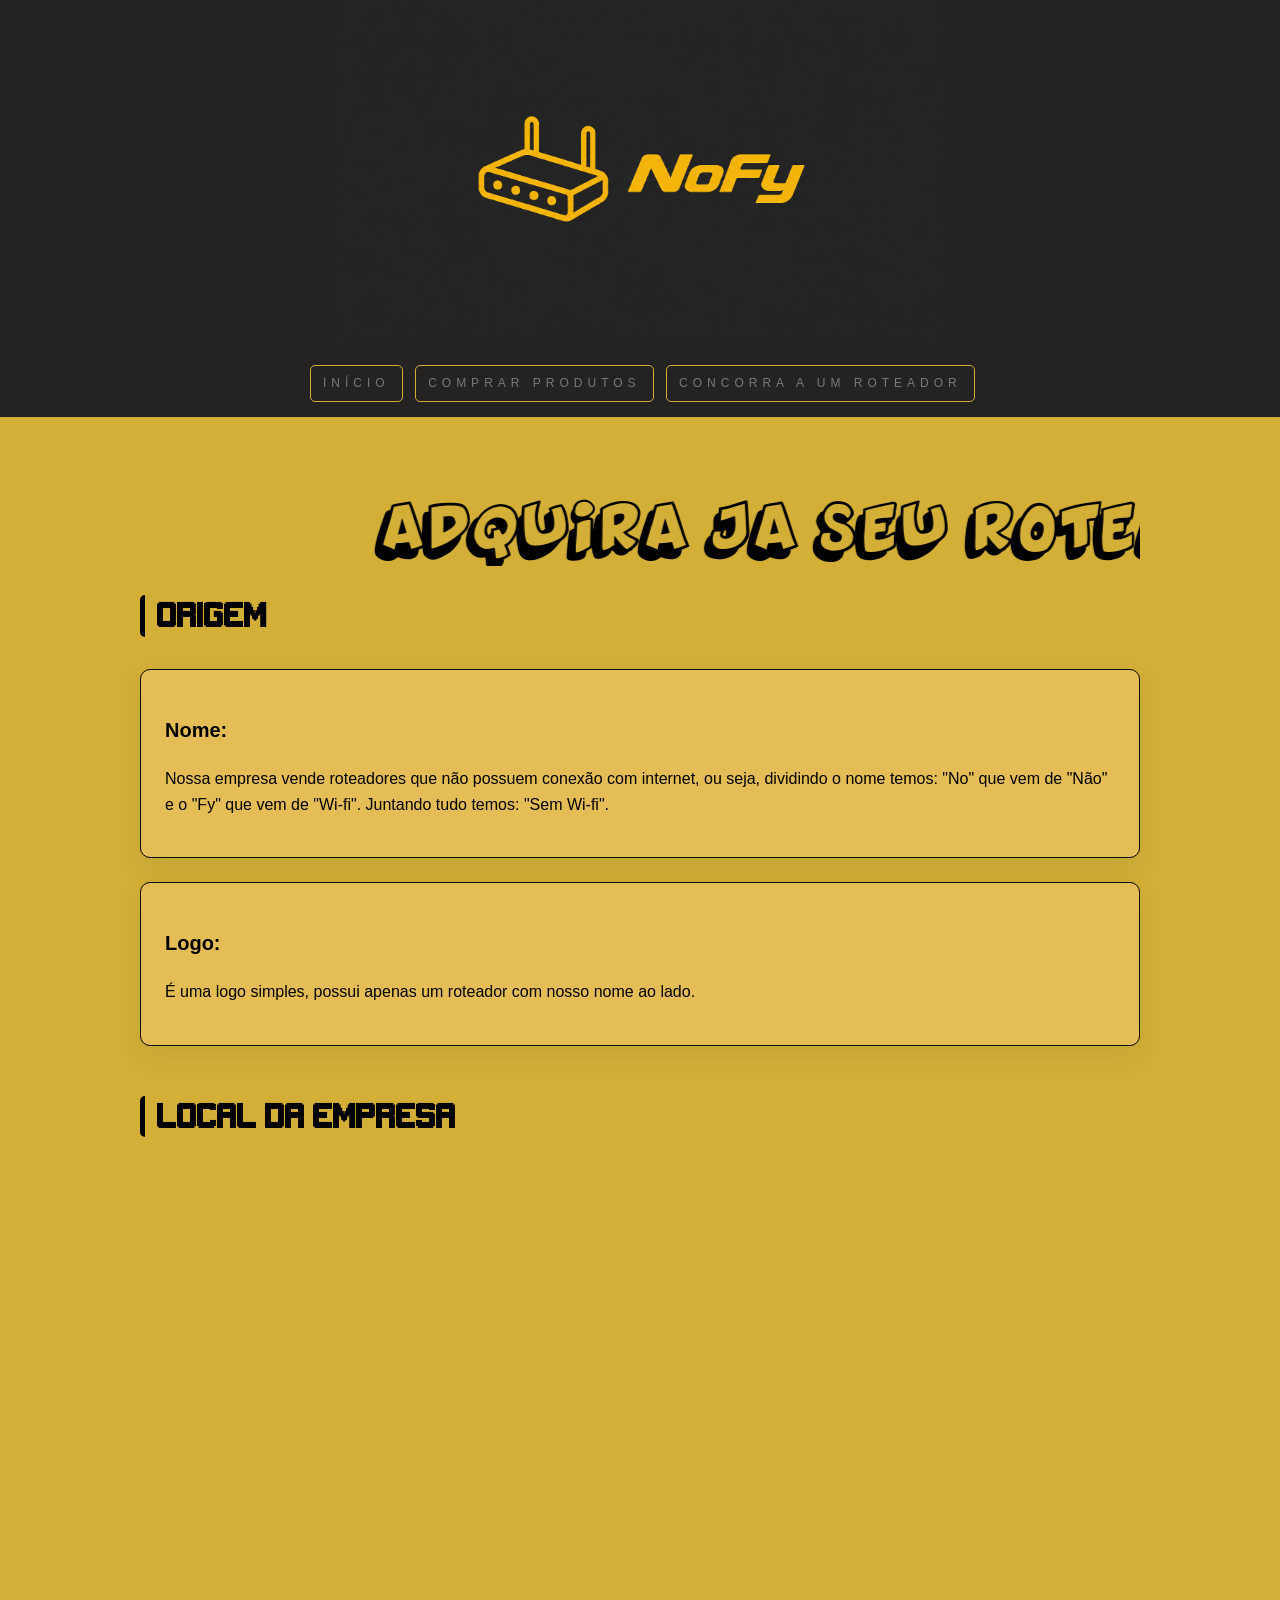
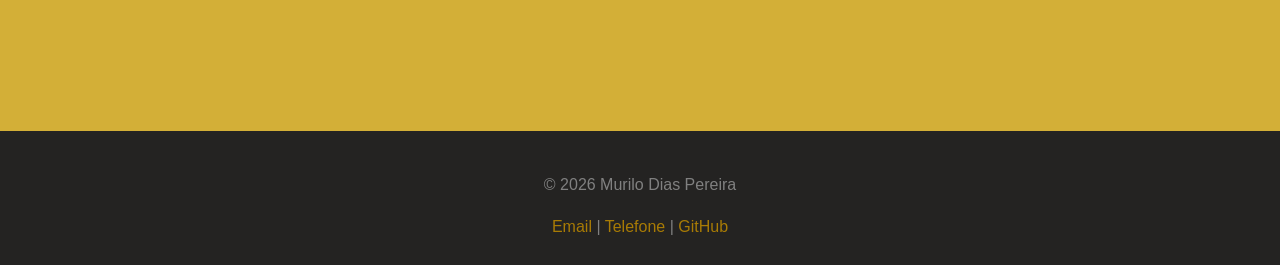
<file: index.html>
<!DOCTYPE html>
<html lang="pt-br">

<head>
    <meta charset="UTF-8">
    <meta name="viewport" content="width=device-width, initial-scale=1.0">
    <title>NoFy</title>
    <link rel="stylesheet" href="./style/style.css">
</head>

<body>
    <header class="cabecalho">
        <div class="container">

            <div align="center"> <img src="./img/Logo NoFy Dourado em Fundo Grafite.png" alt="Logo" width="600"> </div>

            <nav class="menu-principal">
                <ul class="menu-lista">
                    <li><a class="menu-link" href="index.html">Início</a></li>
                    <li><a class="menu-link" href="./pages/compra.html">Comprar Produtos</a></li>
                    <li><a class="menu-link" href="./pages/formulario.html">Concorra a um roteador</a></li>
                </ul>
            </nav>
        </div>
    </header>
    <main>
        <section class="secao">
            <div class="container">
                <marquee class="mensagem-rapida" behavior="alternate" scrollamount="6" width="1000">
                    <font size="7">
                        ADQUIRA JA SEU ROTEADOR!
                    </font>
                </marquee>

                <h2 class="titulo-secao">ORIGEM</h2>

                <div class="grade-cards">
                    <article class="card">
                        <h3>Nome:</h3>
                        <p>Nossa empresa vende roteadores que não possuem conexão com internet, ou seja, dividindo o
                            nome temos: "No" que vem de "Não" e o "Fy" que vem de "Wi-fi". Juntando tudo temos: "Sem
                            Wi-fi". </p>
                    </article>
                    <article class="card">
                        <h3>Logo:</h3>
                        <p>É uma logo simples, possui apenas um roteador com nosso nome ao lado.</p>
                    </article>
                </div>

                <h2 class="titulo-secao">LOCAL DA EMPRESA</h2>
                <div class="mapa">
                    <iframe
                        src="https://www.google.com/maps/embed?pb=!1m18!1m12!1m3!1d3658.690374379596!2d-47.47107362489293!3d-23.50765937883664!2m3!1f0!2f0!3f0!3m2!1i1024!2i768!4f13.1!3m3!1m2!1s0x94c58aeaa2555c8d%3A0x9a73912099883b51!2sSesi%20123%20Centro%20Educacional!5e0!3m2!1spt-BR!2sbr!4v1795540387265!5m2!1spt-BR!2sbr"
                        width="600" height="450" style="border:0;" allowfullscreen="" loading="lazy"
                        referrerpolicy="strict-origin-when-cross-origin"></iframe>
                </div>
            </div>
        </section>
    </main>
    <footer class="rodape">
        <div class="container">
            <p>&copy; 2026 Murilo Dias Pereira</p>

            <adress>
                <a href="mailto:pereiramurilodias@gmail.com">Email</a>
                <span> | </span>
                <a href="tel:+5515987654321">Telefone</a>
                <span> | </span>
                <a href="https://github.com/MuriloDias10" target="_blank">GitHub</a>
            </adress>

        </div>
    </footer>
</body>

</html>
</file>
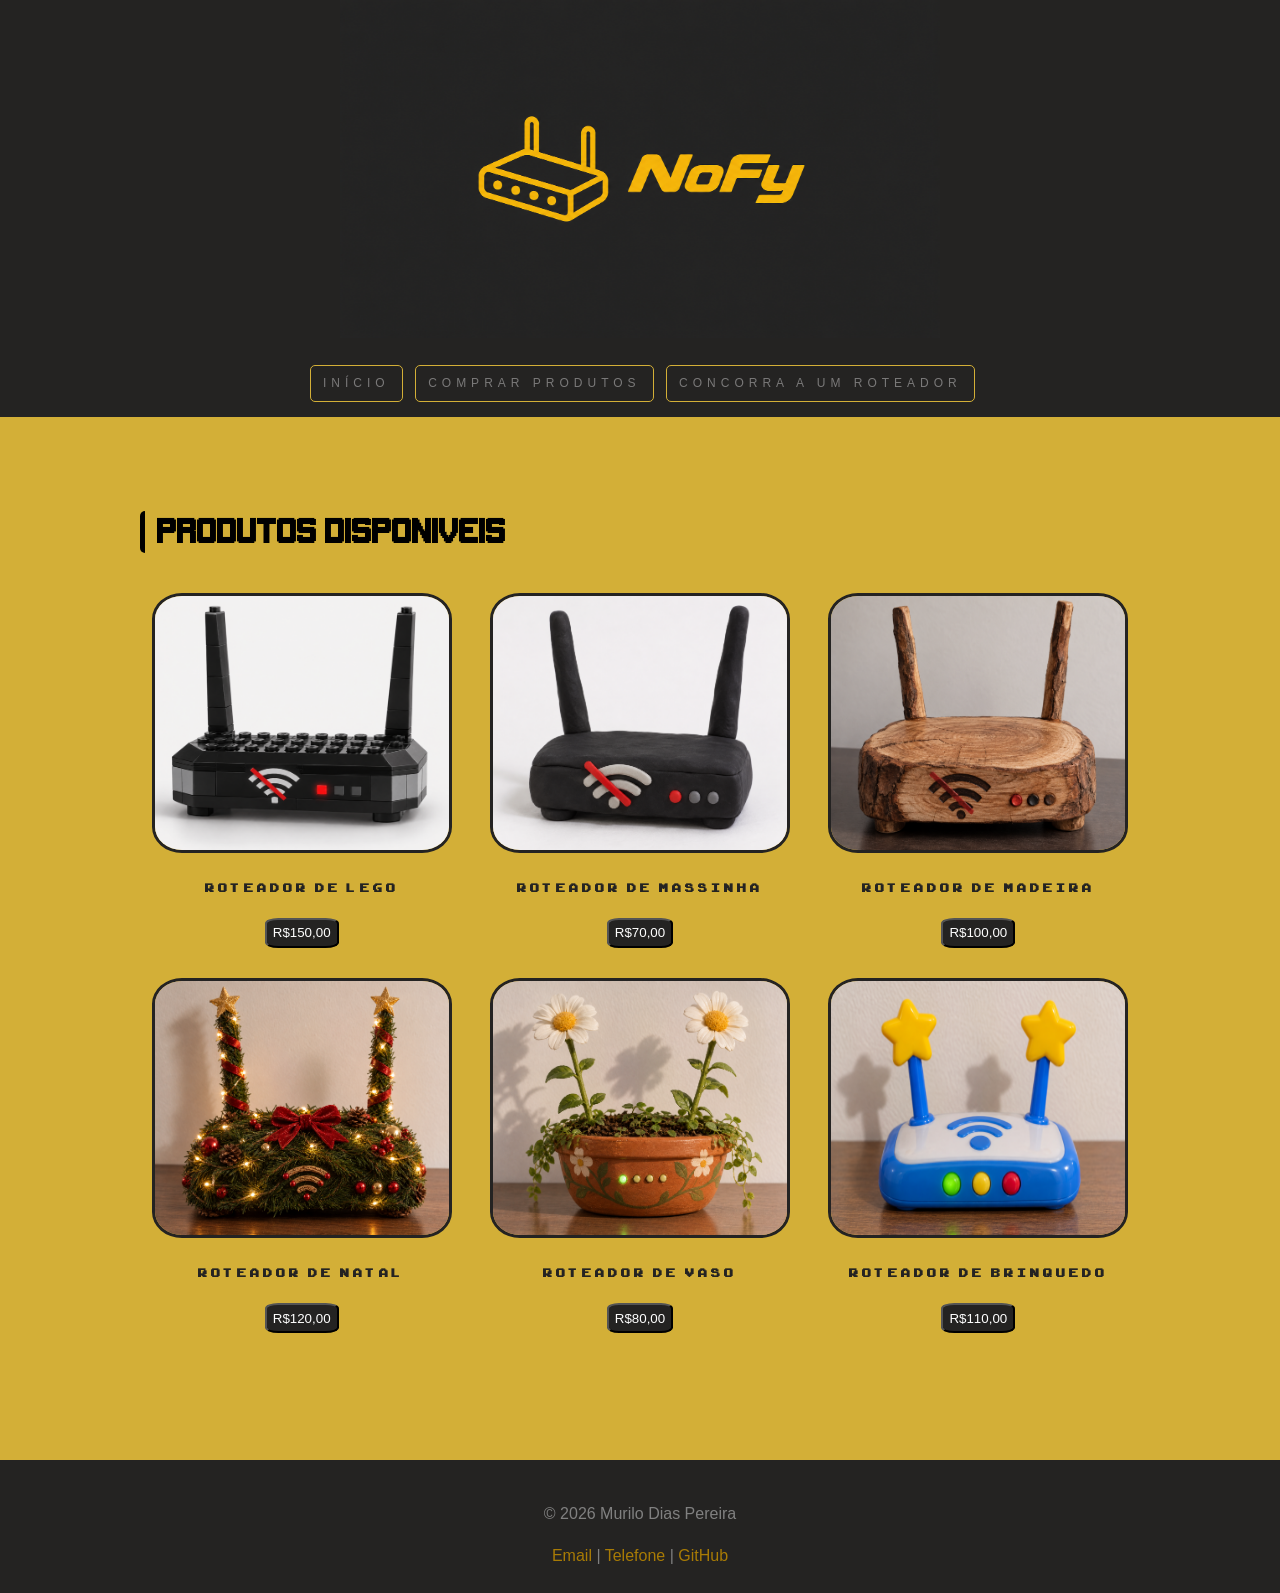
<file: pages/compra.html>
<!DOCTYPE html>
<html lang="pt-br">

<head>
    <meta charset="UTF-8">
    <meta name="viewport" content="width=device-width, initial-scale=1.0">
    <title>NoFy</title>
    <link rel="stylesheet" href="../style/style.css">
    <link rel="stylesheet" href="../style/style-compra.css">
</head>

<body>
    <header class="cabecalho">
        <div class="container">

            <div align="center"> <img src="../img/Logo NoFy Dourado em Fundo Grafite.png" alt="Logo" width="600"> </div>

            <nav class="menu-principal">
                <ul class="menu-lista">
                    <li><a class="menu-link" href="../index.html">Início</a></li>
                    <li><a class="menu-link" href="./compra.html">Comprar Produtos</a></li>
                    <li><a class="menu-link" href="./formulario.html">Concorra a um roteador</a></li>
                </ul>
            </nav>
        </div>
    </header>
    <main>
        <section class="secao">
            <div class="container">
                <h2 class="titulo-secao">PRODUTOS DISPONIVEIS</h2>

                <section class="roteador">
                    <article class="roteador-card">
                        <img class="imagem" src="../img/lego.png" alt="Roteador de Lego">
                        <p class="roteador-tittle">Roteador de Lego</p>
                        <button class="roteador-text">R$150,00 </button>
                    </article>

                    <article class="roteador-card">
                        <img class="imagem" src="../img/massinha.png" alt="Roteador de Massinha">
                        <p class="roteador-tittle">Roteador de Massinha</p>
                        <button class="roteador-text">R$70,00</button>
                    </article>

                    <article class="roteador-card">
                        <img class="imagem" src="../img/madeira.png" alt="Roteador de Madeira">
                        <p class="roteador-tittle">Roteador de Madeira</p>
                        <button class="roteador-text">R$100,00</button>
                    </article>

                    <article class="roteador-card">
                        <img class="imagem" src="../img/natal.png" alt="Roteador de Natal">
                        <p class="roteador-tittle">Roteador de Natal</p>
                        <button class="roteador-text">R$120,00</button>
                    </article>

                    <article class="roteador-card">
                        <img class="imagem" src="../img/vaso-de-flor.png" alt="Roteador de Vaso de Flor">
                        <p class="roteador-tittle">Roteador de Vaso</p>
                        <button class="roteador-text">R$80,00</button>
                    </article>

                    <article class="roteador-card">
                        <img class="imagem" src="../img/brinquedo.png" alt="Roteador de Brinquedo">
                        <p class="roteador-tittle">Roteador de Brinquedo</p>
                        <button class="roteador-text">R$110,00</button>
                    </article>

                </section>
            </div>
        </section>
    </main>
    <footer class="rodape">
        <div class="container">
            <p>&copy; 2026 Murilo Dias Pereira</p>

            <adress>
                <a href="mailto:pereiramurilodias@gmail.com">Email</a>
                <span> | </span>
                <a href="tel:+5515987654321">Telefone</a>
                <span> | </span>
                <a href="https://github.com/MuriloDias10" target="_blank">GitHub</a>
            </adress>

        </div>
    </footer>
</body>

</html>
</file>
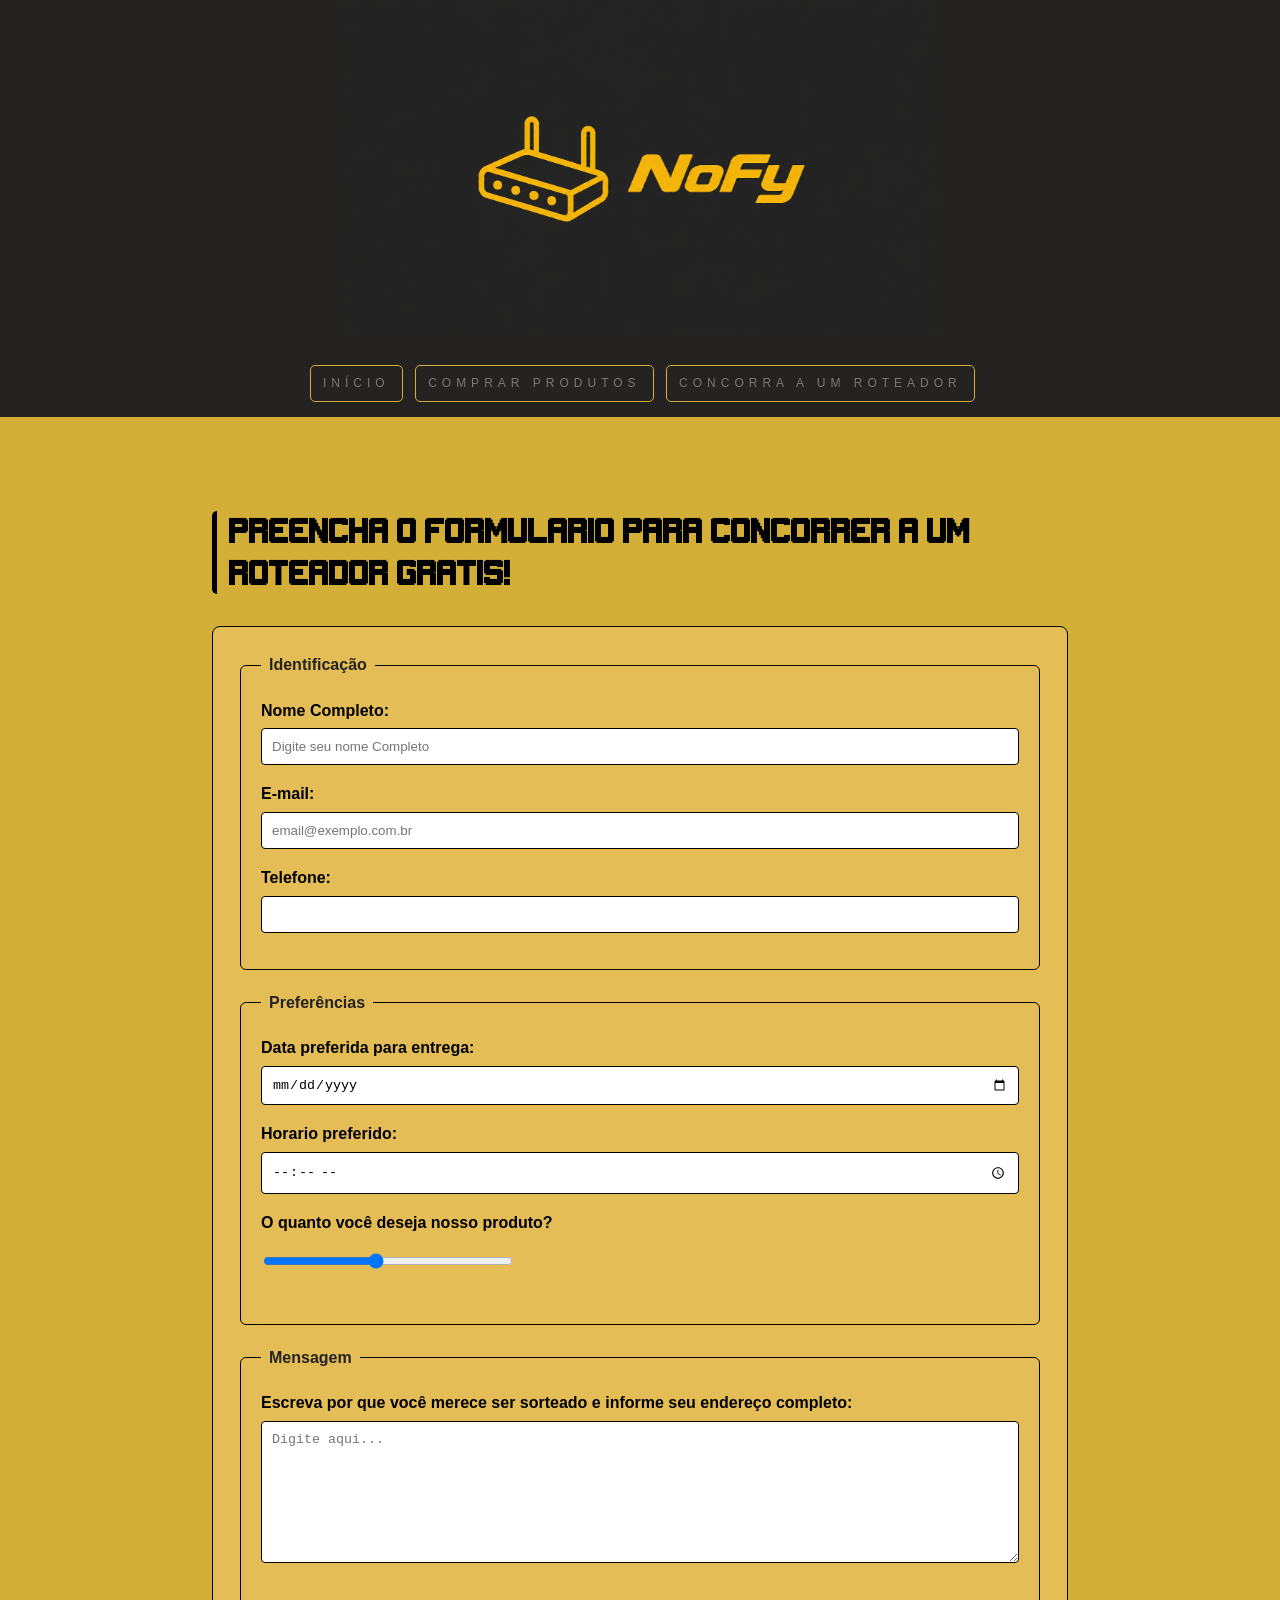
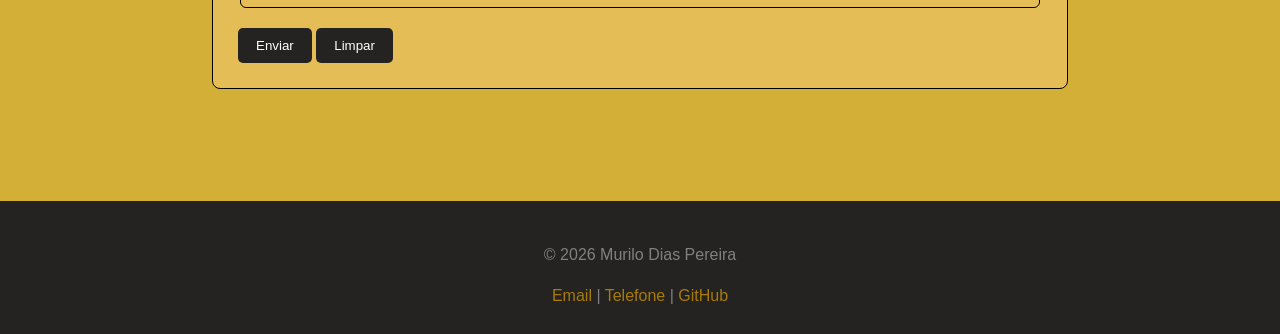
<file: pages/formulario.html>
<!DOCTYPE html>
<html lang="pt-br">

<head>
    <meta charset="UTF-8">
    <meta name="viewport" content="width=device-width, initial-scale=1.0">
    <title>NoFy</title>
    <link rel="stylesheet" href="../style/style.css">
    <link rel="stylesheet" href="../style/style-formulario.css">
</head>

<body>
    <header class="cabecalho">
        <div class="container">

            <div align="center"> <img src="../img/Logo NoFy Dourado em Fundo Grafite.png" alt="Logo" width="600"> </div>

            <nav class="menu-principal">
                <ul class="menu-lista">
                    <li><a class="menu-link" href="../index.html">Início</a></li>
                    <li><a class="menu-link" href="./compra.html">Comprar Produtos</a></li>
                    <li><a class="menu-link" href="./formulario.html">Concorra a um roteador</a></li>
                </ul>
            </nav>
        </div>
    </header>
    <main class="container">
        <section class="secao">
            <h2 class="titulo-secao">Preencha o formulario para concorrer a um roteador gratis!</h2>

            <form class="formulario" action="#" method="post">
                <fieldset>
                    <legend>Identificação</legend>

                    <div class="campo-formulario">
                        <label for="none">Nome Completo:</label>
                        <input type="text" id="nome" name="nome" placeholder="Digite seu nome Completo" minlength="3"
                            maxlength="80" required>

                    </div>
                    <div class="campo-formulario">
                        <label for="email">E-mail:</label>
                        <input type="email" id="email" name="email" placeholder="email@exemplo.com.br" required>
                    </div>
                    <div class="campo-formulario">
                        <label for="telefone">Telefone:</label>
                        <input type="tel" name="telefone" id="telefone">
                    </div>
                </fieldset>
                <fieldset>
                    <legend>Preferências</legend>

                    <div class="campo-formulario">
                        <label for="data">Data preferida para entrega:</label>
                        <input type="date" id="data" name="data">
                    </div>

                    <div class="campo-formulario">
                        <label for="horario">Horario preferido:</label>
                        <input type="time" name="horario" id="horario">
                    </div>

                    <div class="campo-formulario">
                        <label for="urgencia">O quanto você deseja nosso produto?</label>
                        <input type="range" id="urgencia" name="urgencia" min="1" max="10" value="5">
                    </div>
                </fieldset>
                <fieldset>
                    <legend>Mensagem</legend>

                    <div class="campo-formulario">
                        <label for="mensagem">Escreva por que você merece ser sorteado e informe seu endereço
                            completo:</label>
                        <textarea name="mensagem" id="mensagem" rows="8" minlength="10" maxlength="1000"
                            placeholder="Digite aqui..." required></textarea>
                    </div>
                </fieldset>
                <div class="acoes-formulario">
                    <button type="submit">Enviar</button>
                    <button type="reset">Limpar</button>
                </div>
            </form>
        </section>
    </main>
    <footer class="rodape">
        <div class="container">
            <p>&copy; 2026 Murilo Dias Pereira</p>

            <adress>
                <a href="mailto:pereiramurilodias@gmail.com">Email</a>
                <span> | </span>
                <a href="tel:+5515987654321">Telefone</a>
                <span> | </span>
                <a href="https://github.com/MuriloDias10" target="_blank">GitHub</a>
            </adress>

        </div>
    </footer>
</body>

</html>
</file>
<file: style/style.css>
* {
    box-sizing: border-box;
}

body {
    margin: 0;

    background-color: #D3AF37;
    color: black;

    font-family: Arial, Helvetica, sans-serif;
    font-size: 16px;
    line-height: 1.6;
}

h1,
h2,
h3 {
    color: black;
}

h1 {
    font-size: 38px;
    margin-bottom: 10px;
}

h2 {
    font-size: 26px;
}

h3 {
    font-size: 20px;
}

a {
    color: #a87b05;
}

.container {
    width: 90%;
    max-width: 1000px;
    margin: 0 auto;
}

.cabecalho {
    background-color: #242322;
}

.menu-lista {
    margin: 20px 0 0;
    padding: 0;

    list-style: none;
}

.menu-lista li {
    display: inline-block;
    margin-right: 8px;
    margin-bottom: 15px;
}

.menu-lista a {
    color: #7a7979;
    text-decoration: none;
    text-transform: uppercase;
    font-size: 12px;
    letter-spacing: 5px;
    transition: color .3s linear;
}

.menu-lista A:hover {
    color: white;
}

.menu-link {
    display: inline-block;

    padding: 8px 12px;

    background-color: #242322;

    border: 1px solid #D3AF37;
    border-radius: 5px;

    text-decoration: none;
}

.menu-principal {
    margin-left: 170px;
}

.mensagem-rapida {
    color: black;
    font-family: 'dynamix';
}

.secao {
    padding: 72px;
}

.titulo-secao {
    margin-bottom: 32px;
    padding-left: 12px;

    border-left: 5px solid black;
    border-radius: 5px;
    font-family: 'Gameplay';
}

.grade-cards {
    display: grid;
    gap: 24px;
    margin-bottom: 50px;
}

.card {
    padding: 24px;
    background-color: #e5bd57;
    border: 1px solid black;
    border-radius: 10px;
    box-shadow: 0 10px 30px rgba(20, 45, 70, 0.08);
}

.card:hover {
    font-weight: bold;
    font-size: 18px;
    border-radius: 20px;
    transition: 0.3s;
    background-color: #fcd36c;
}

@font-face {
    font-family: 'dynamix';
    src: url(../fontes/dynamix/Dynamix.ttf) format('truetype');
}

@font-face {
    font-family: 'Gameplay';
    src: url(../fontes/gameplay/Gameplay.ttf) format('truetype');
}

.mapa {
    width: 100%;
    height: 450px;
    margin-top: 15px;
    margin-left: 5px;
}

.mapa iframe {
    width: 100%;
    border-radius: 3%;
}

.rodape {
    margin-top: 40px;
    padding: 25px;
    background-color: #242322;
    text-align: center;
    color: grey;
}

.rodape address {
    font-style: normal;
}

.rodape a {
    text-decoration: none;
}
</file>
<file: style/style-compra.css>
* {
    box-sizing: border-box;
}

body {
    margin: 0;

    background-color: #D3AF37;
    color: black;

    font-family: Arial, Helvetica, sans-serif;
    font-size: 16px;
    line-height: 1.6;
}

h1,
h2 {
    color: black;
}

h1 {
    font-size: 38px;
    margin-bottom: 10px;
}

h2 {
    font-size: 26px;
}

h3 {
    font-size: 20px;
}

a {
    color: #a87b05;
}

.container {
    width: 90%;
    max-width: 1000px;
    margin: 0 auto;
}

.cabecalho {
    background-color: #242322;
}

.menu-lista {
    margin: 20px 0 0;
    padding: 0;

    list-style: none;
}

.menu-lista li {
    display: inline-block;
    margin-right: 8px;
    margin-bottom: 15px;
}

.menu-lista a {
    color: #7a7979;
    text-decoration: none;
    text-transform: uppercase;
    font-size: 12px;
    letter-spacing: 5px;
    transition: color .3s linear;
}

.menu-lista A:hover {
    color: white;
}

.menu-link {
    display: inline-block;

    padding: 8px 12px;

    background-color: #242322;

    border: 1px solid #D3AF37;
    border-radius: 5px;

    text-decoration: none;
}

.menu-principal {
    margin-left: 170px;
}

.secao {
    padding: 72px;
}

.titulo-secao {
    margin-bottom: 40px;
    padding-left: 12px;

    border-left: 5px solid black;
    border-radius: 5px;
    font-family: 'Gameplay';
}

.roteador {
    color: #242322;
    padding: 10px, 10px, 100px, 50px;
    display: grid;
    grid-template-columns: 1fr 1fr 1fr;
    gap: 15px;
}

.roteador-card {
    width: 100%;
    display: inline-block;
    text-align: center;
}

.roteador-tittle {
    text-transform: uppercase;
    letter-spacing: 4px;
    font-size: 16px;
    font-weight: bold;
    font-family: 'designer_2';
}

.roteador-text {
    margin-bottom: 15px;
    background-color: #242322;
    color: white;
    border-radius: 18%;
    height: 30px;
}

.imagem {
    width: 300px;
    height: 260px;
    border-radius: 10%;
    border-style: solid;
    border-color: #242322;
}

.imagem:hover {
    font-weight: bold;
    font-size: 18px;
    border-radius: 20px;
    transition: 0.3s;
    border-color: red;
}

@font-face {
    font-family: 'designer_2';
    src: url(../fontes/arcade_classic_2/ARCADECLASSIC.TTF) format('truetype');
}

.rodape {
    margin-top: 40px;
    padding: 25px;
    background-color: #242322;
    text-align: center;
    color: grey;
}

.rodape address {
    font-style: normal;
}

.rodape a {
    text-decoration: none;
}
</file>
<file: style/style-formulario.css>
* {
    box-sizing: border-box;
}

body {
    margin: 0;

    background-color: #D3AF37;
    color: black;

    font-family: Arial, Helvetica, sans-serif;
    font-size: 16px;
    line-height: 1.6;
}

h1,
h2 {
    color: black;
}

h1 {
    font-size: 38px;
    margin-bottom: 10px;
}

h2 {
    font-size: 26px;
}

h3 {
    font-size: 20px;
}

a {
    color: #a87b05;
}

.container {
    width: 90%;
    max-width: 1000px;
    margin: 0 auto;
}

.cabecalho {
    background-color: #242322;
}

.menu-lista {
    margin: 20px 0 0;
    padding: 0;

    list-style: none;
}

.menu-lista li {
    display: inline-block;
    margin-right: 8px;
    margin-bottom: 15px;
}

.menu-lista a {
    color: #7a7979;
    text-decoration: none;
    text-transform: uppercase;
    font-size: 12px;
    letter-spacing: 5px;
    transition: color .3s linear;
}

.menu-lista A:hover {
    color: white;
}

.menu-link {
    display: inline-block;

    padding: 8px 12px;

    background-color: #242322;

    border: 1px solid #D3AF37;
    border-radius: 5px;

    text-decoration: none;
}

.menu-principal {
    margin-left: 170px;
}

@font-face {
    font-family: 'Gameplay';
    src: url(../fontes/gameplay/Gameplay.ttf) format('truetype');
}

.titulo-secao {
    margin-bottom: 32px;
    padding-left: 12px;

    border-left: 5px solid black;
    border-radius: 5px;
    font-family: 'Gameplay';
}

.formulario {
    padding: 25px;
    background-color: #e5bd57;

    border: 1px solid black;
    border-radius: 8px;
}

.formulario:hover {
    font-weight: bold;
    font-size: 18px;
    border-radius: 20px;
    transition: 0.3s;
    background-color: #fcd36c;
}

.formulario fieldset {
    margin-bottom: 20px;
    padding: 20px;

    border: 1px solid black;
    border-radius: 6px;
}

.formulario legend {
    padding: 0 8px;

    color: #242322;

    font-weight: bold;
}

.campo-formulario {
    margin-bottom: 16px;
}

.campo-formulario label {
    display: block;

    margin-bottom: 5px;

    font-weight: bold;
}

.campo-formulario input,
.campo-formulario select,
.campo-formulario textarea {
    width: 100%;

    padding: 10px;

    border: 1px solid black;
    border-radius: 4px;
}

.campo-formulario input [type="color"] {
    width: 80px;
    height: 45px;
}

.campo-formulario input[type="range"] {
    width: 250px;
}

.acoes-formulario button {
    padding: 10px 18px;

    background-color: #242322;
    color: white;

    border: 0;
    border-radius: 5px;
}

.rodape {
    margin-top: 40px;
    padding: 25px;
    background-color: #242322;
    text-align: center;
    color: grey;
}

.rodape address {
    font-style: normal;
}

.rodape a {
    text-decoration: none;
}
</file>
